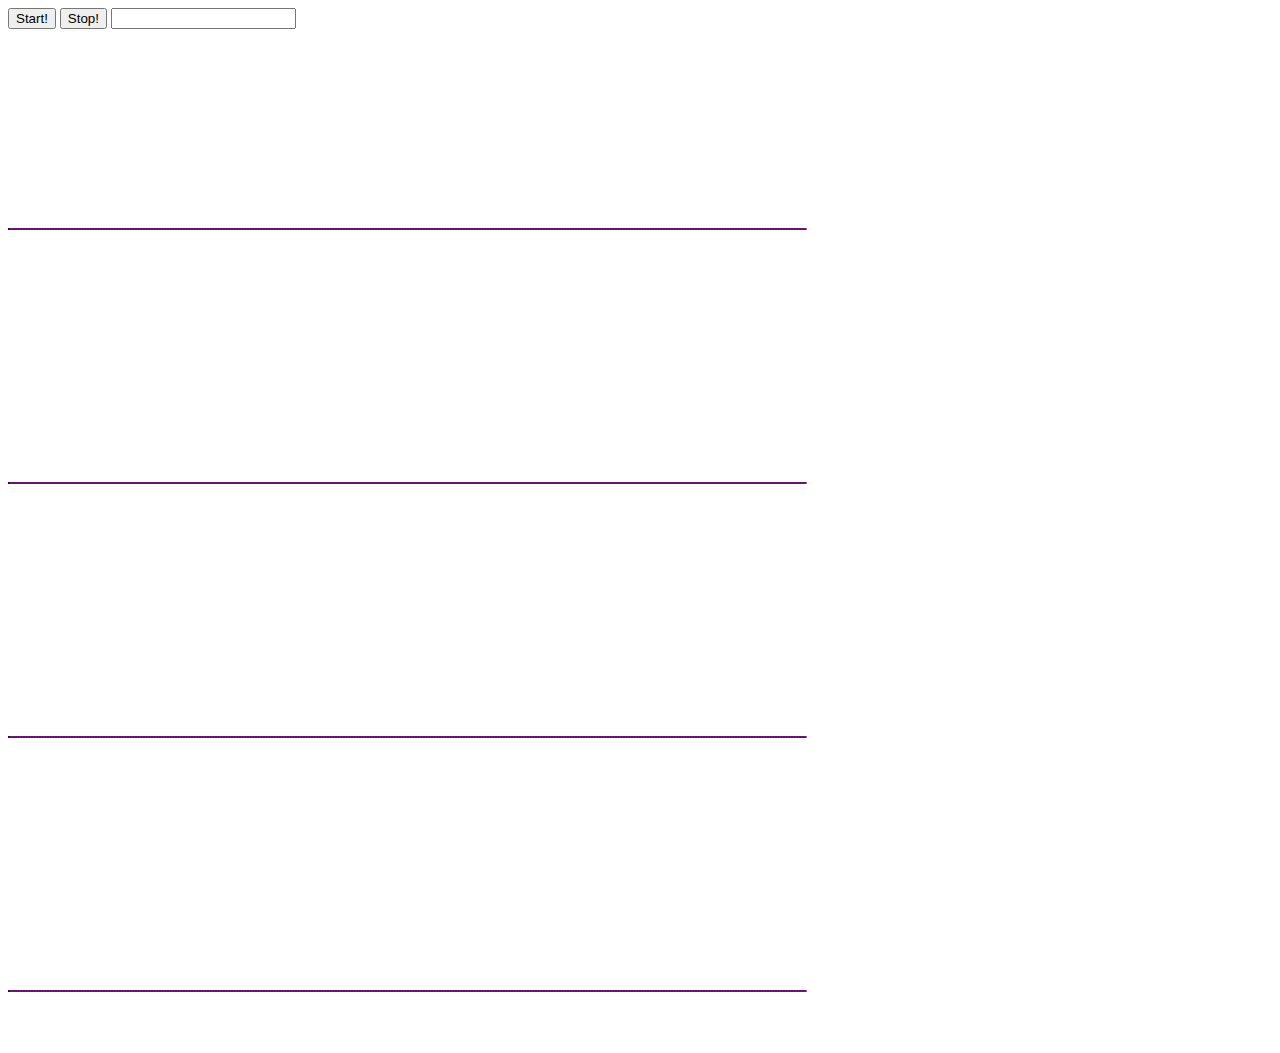
<file: debug/index.html>
<!DOCTYPE html>
<html>
<head>
	<title>Hive Tracker</title>
</head>
<body>
	<button>Start!</button>
	<button>Stop!</button>
	<input type="text" >
	<div></div>
	<div><canvas id="plotB0A0" width="800" height="250"/></div>
	<div><canvas id="plotB0A1" width="800" height="250"/></div>
	<div><canvas id="plotB1A0" width="800" height="250"/></div>
	<div><canvas id="plotB1A1" width="800" height="250"/></div>
	<script src="../libs/chart.js"></script>
	<script src="../hivetracker.js"></script>
	<script type="text/javascript" src="script.js"></script>
</body>
</html>
</file>
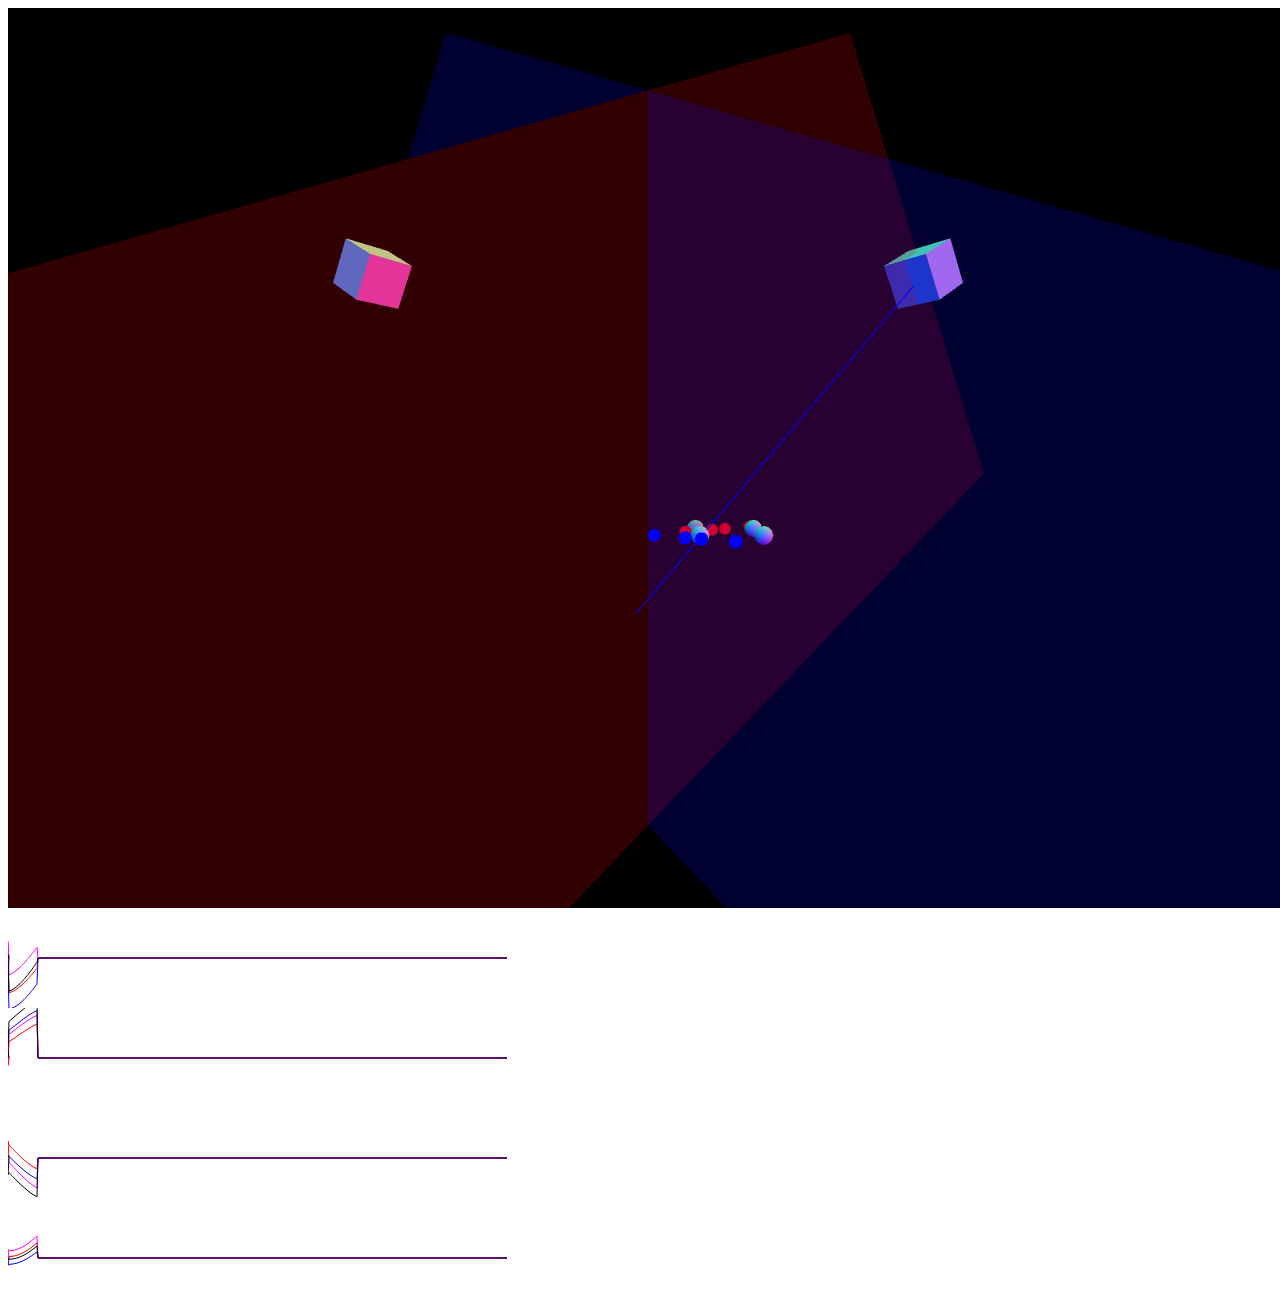
<file: simulation/index.html>
<html>
<head>
  <link rel="stylesheet" href="simulation.css">
</head>
<body>
<script src="../libs/three.min.js"></script>
<script src="../libs/OrbitControls.js"></script>
<div id="canvas" class="center" width="160" height="120">
</div>
<div><canvas id="plotB0A0" width="500" height="100"/></div>
<div><canvas id="plotB0A1" width="500" height="100"/></div>
<div><canvas id="plotB1A0" width="500" height="100"/></div>
<div><canvas id="plotB1A1" width="500" height="100"/></div>
<script src="../libs/chart.js"></script>
<script src="../hivetracker.js"></script>
<script src="simulation.js"></script>
</body>
</html>
</file>
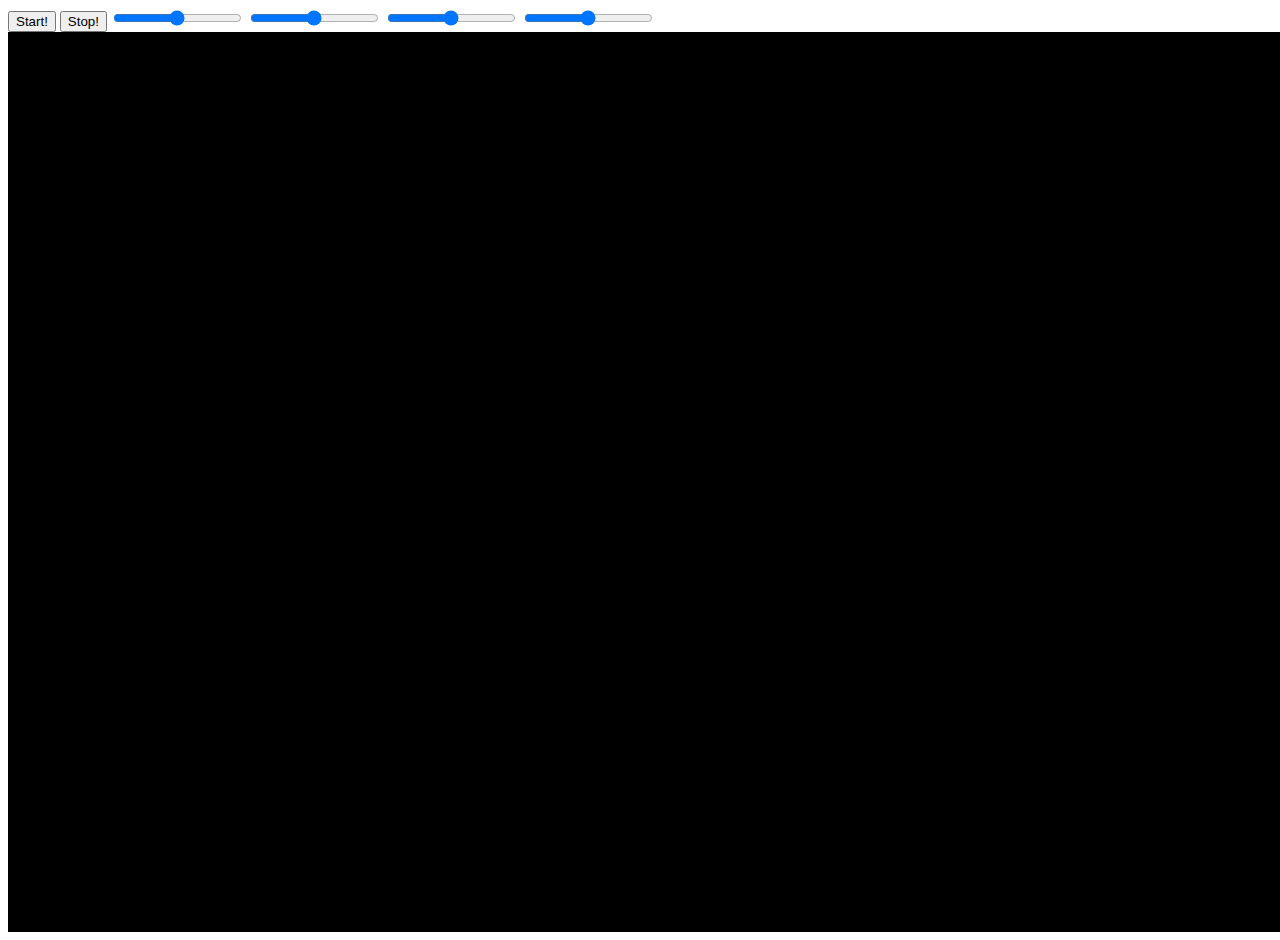
<file: visualization/index.html>
<html>
<head>
  <link rel="stylesheet" href="visualization.css">
</head>
<body>
  <button>Start!</button>
  <button>Stop!</button>
  <input type="range" min="0" max="8333" value="4166" class="slider" id="angleH1">
  <input type="range" min="0" max="8333" value="4166" class="slider" id="angleV1">
  <input type="range" min="0" max="8333" value="4166" class="slider" id="angleH2">
  <input type="range" min="0" max="8333" value="4166" class="slider" id="angleV2">
  <script src="../libs/three.min.js"></script>
  <script src="../libs/OrbitControls.js"></script>
  <div id="canvas" class="center" width="160" height="120">
  </div>
  <script src="../libs/chart.js"></script>
  <script src="../hivetracker.js"></script>
  <script src="calibration.js"></script>
  <script src="visualization.js"></script>
  </body>
</html>
</file>
<file: simulation/simulation.css>
.center
{
    border:0px solid black;
}
</file>
<file: visualization/visualization.css>
.center
{
    border:0px solid black;
}
</file>
